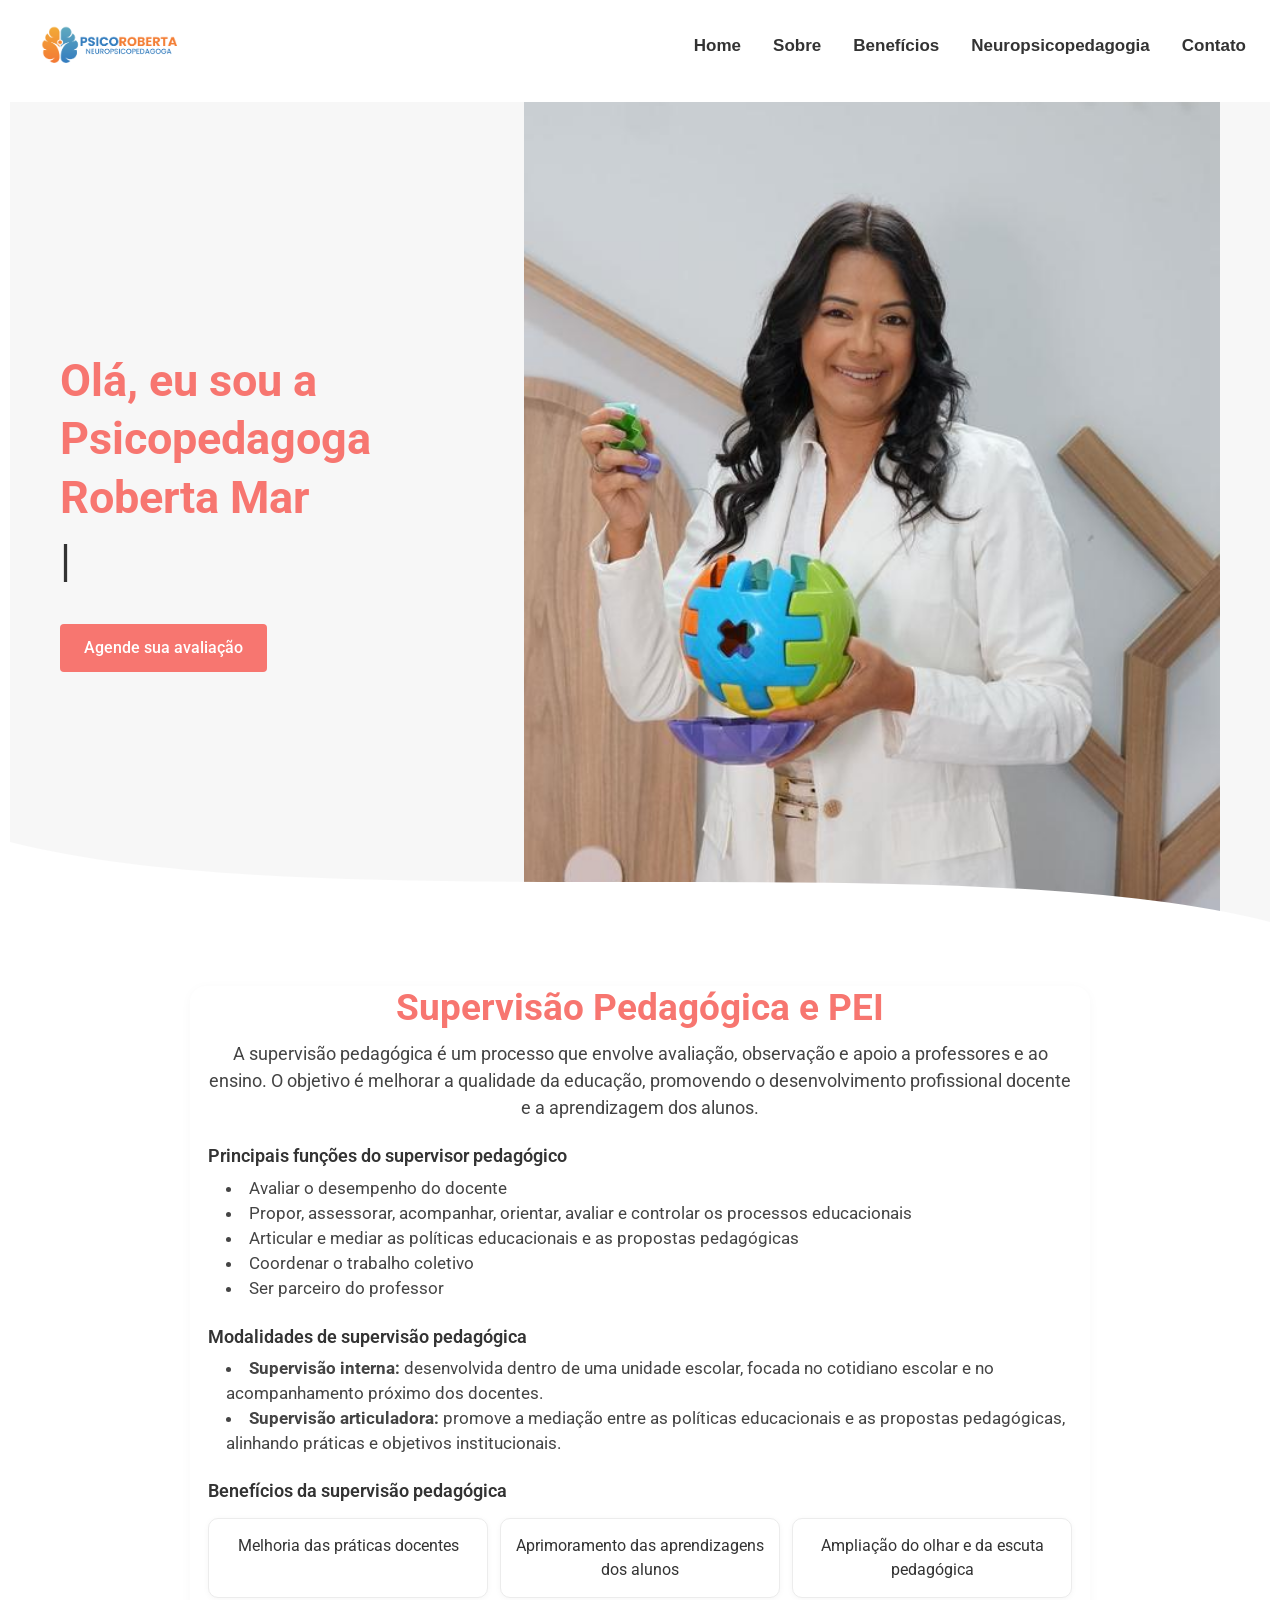
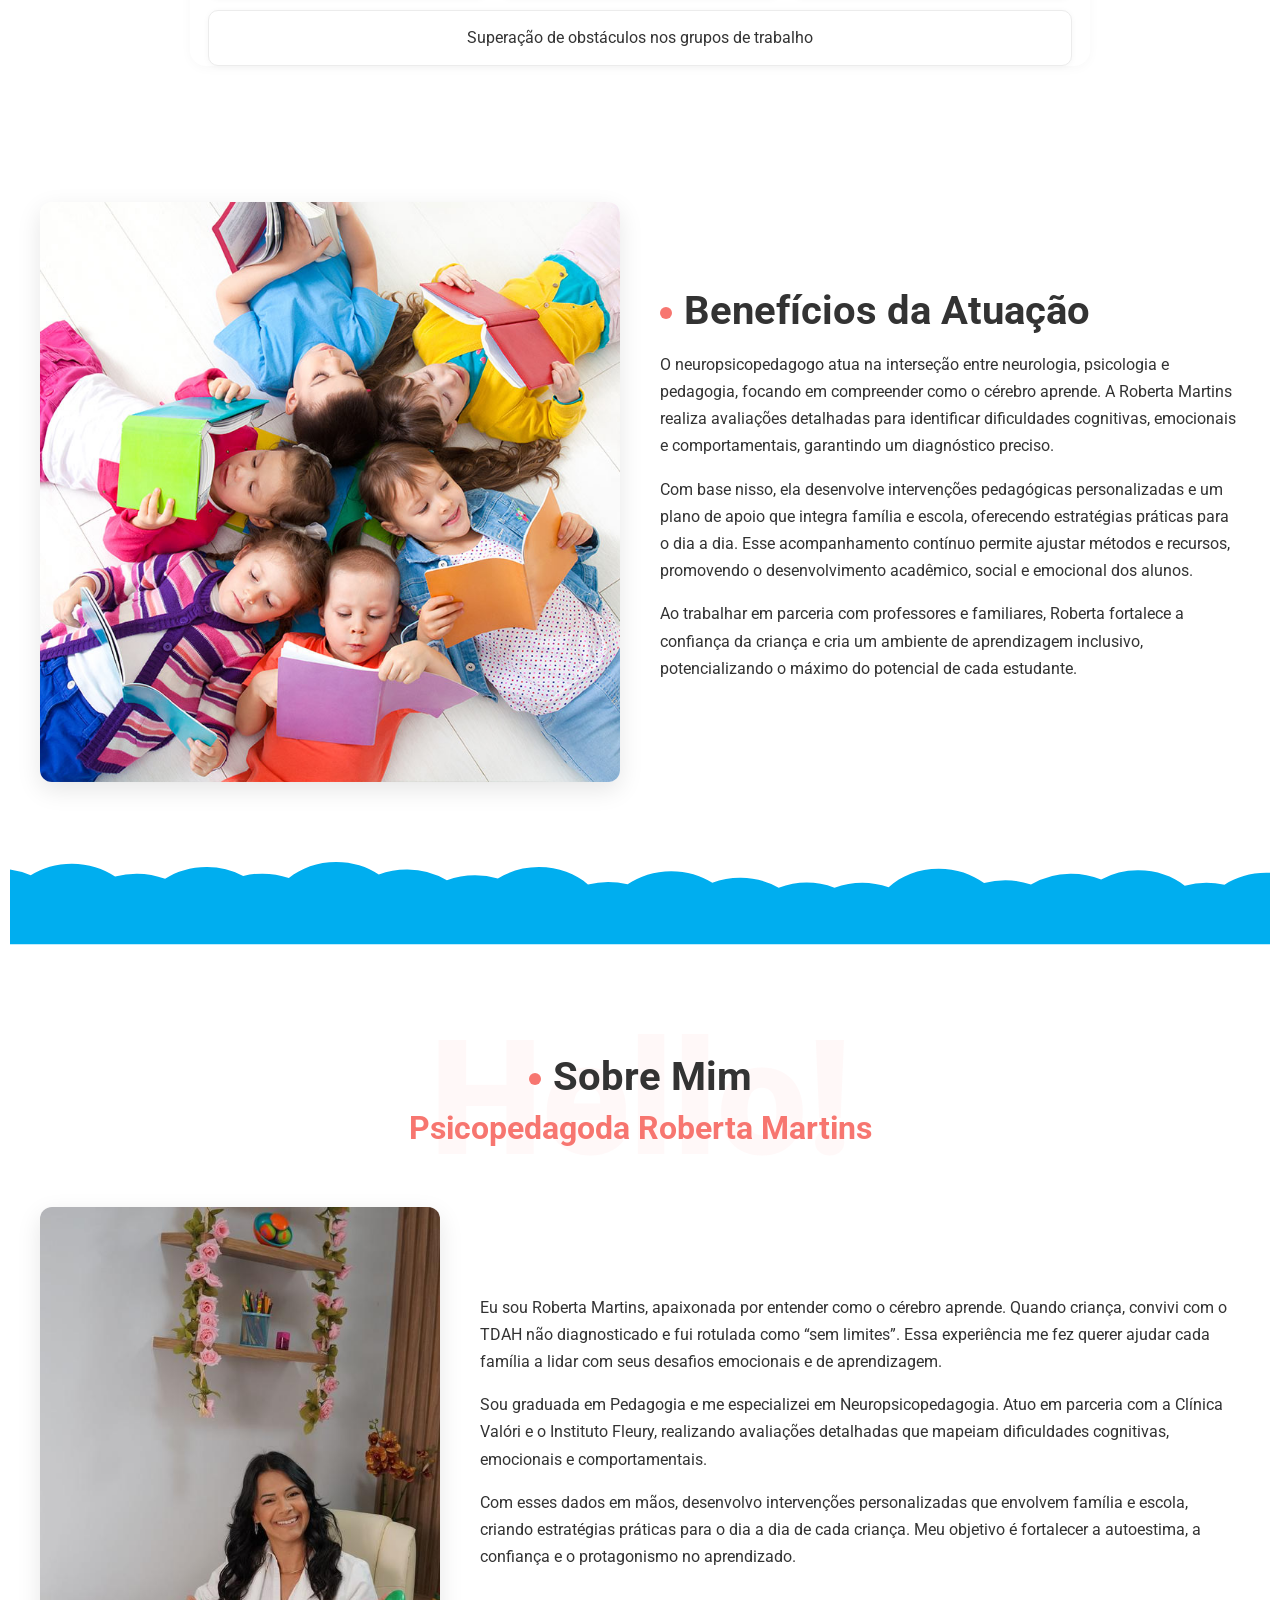
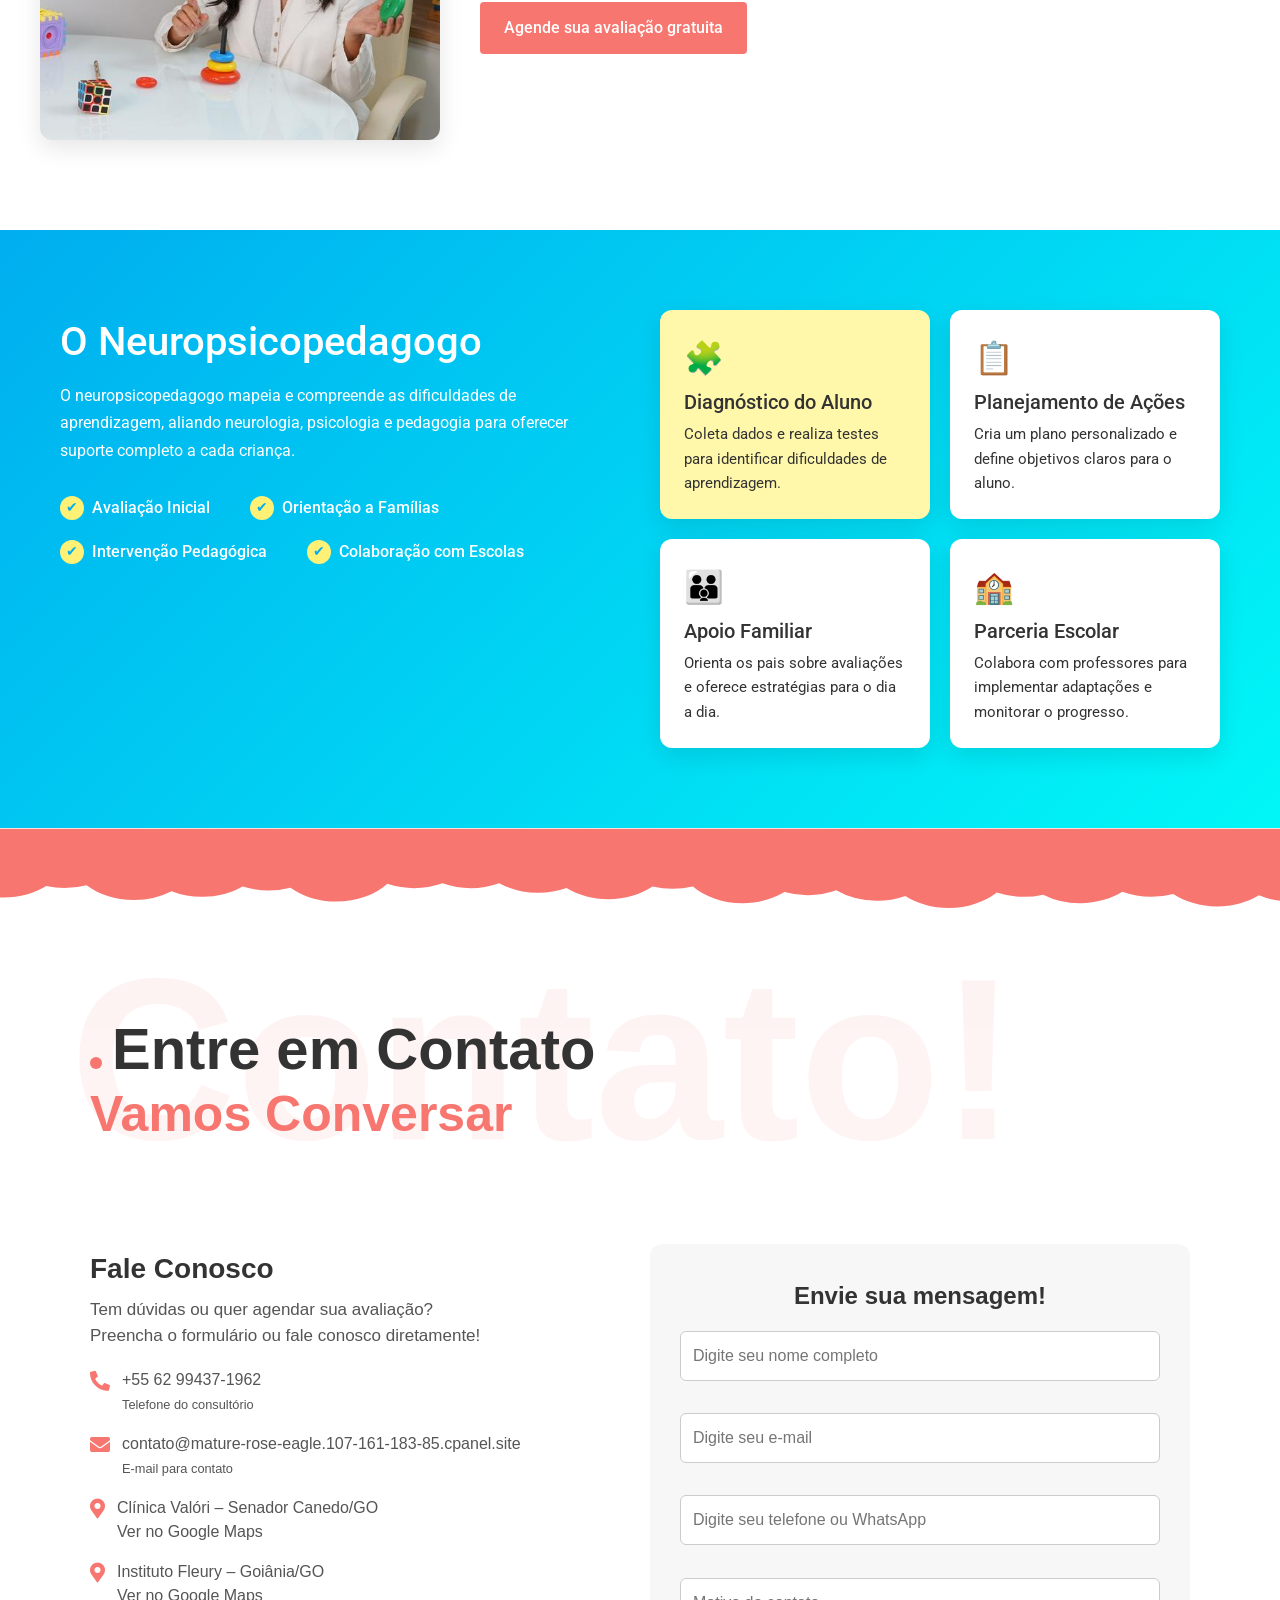
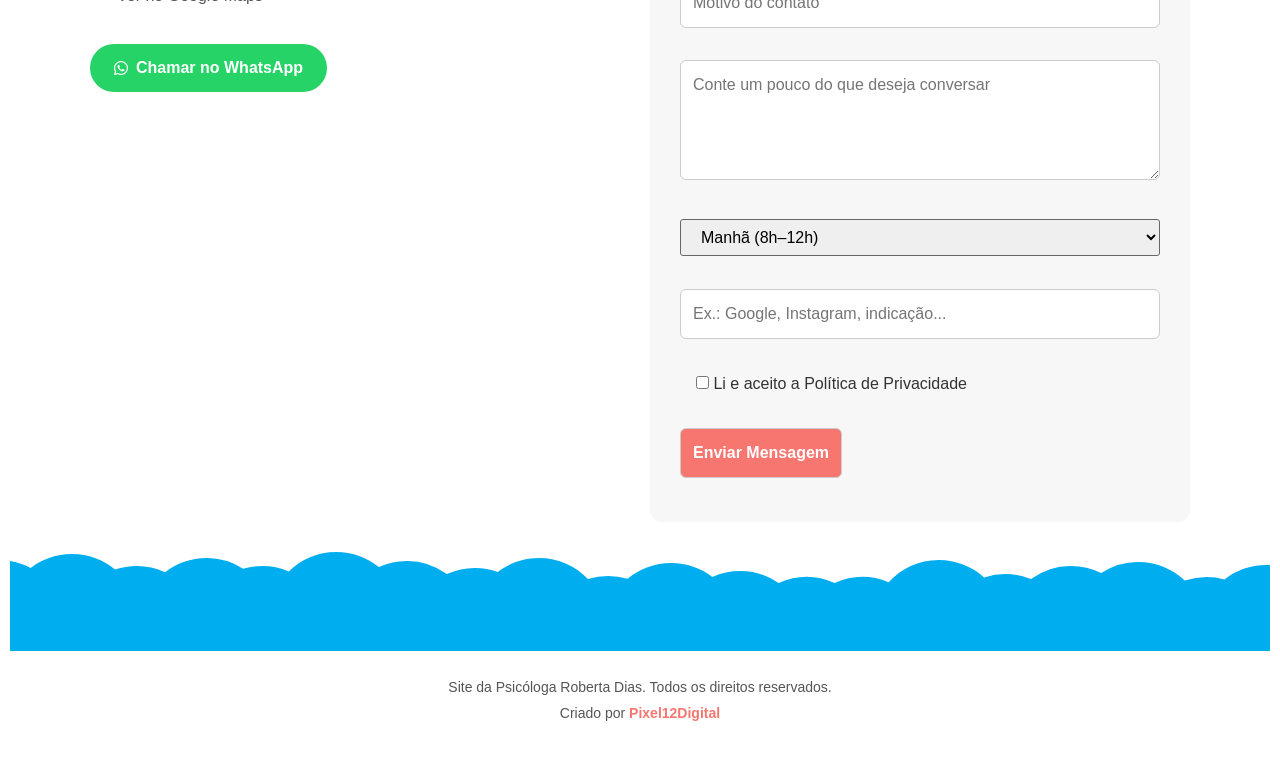
<file: index.html>
<!DOCTYPE html>
<html lang="pt-BR">
<head>
<meta charset="UTF-8">
<meta name="viewport" content="width=device-width, initial-scale=1, viewport-fit=cover">
<title>Psicóloga Roberta Dias – Neuropsicopedagoga</title>
<meta name="description" content="Apoio especializado em neuropsicopedagogia para crianças e famílias: avaliações cognitivas, intervenções pedagógicas e orientação personalizada.">
<meta property="og:type" content="website">
<meta property="og:title" content="Psicóloga Roberta Dias – Neuropsicopedagoga">
<meta property="og:description" content="Apoio especializado em neuropsicopedagogia para crianças e famílias: avaliações cognitivas, intervenções pedagógicas e orientação personalizada.">
<meta property="og:image" content="assets/img/Imagens-01-Psico-Roberta.jpg">
<meta name="theme-color" content="#F77670">
<link rel="icon" href="assets/img/favicon-32.png" sizes="32x32">
<link rel="icon" href="assets/img/favicon-192.png" sizes="192x192">
<link rel="apple-touch-icon" href="assets/img/apple-touch-icon.png">
<link rel="stylesheet" href="assets/css/reset.css">
<link rel="stylesheet" href="assets/css/roboto.css">
<link rel="stylesheet" href="assets/css/fontawesome.min.css">
<link rel="stylesheet" href="assets/css/fa-local.css">
<link rel="stylesheet" href="assets/css/layout.css">
<link rel="stylesheet" href="assets/css/site.css">
</head>
<body class="elementor-default page">
<div class="elementor">
<div class="e-con e-con--full">
<div class="elementor-widget elementor-widget-html"><div class="elementor-widget-container">
<header class="site-header">
  <!-- logo -->
  <a href="#home" class="logo">
    <img src="assets/img/Logo-Psico-Roberta.png" width="767" height="246"
         alt="Psicóloga Roberta Dias">
  </a>

  <!-- toggle checkbox invisível -->
  <input type="checkbox" id="menu-toggle" class="menu-toggle"/>

  <!-- ícone hamburguer, associado ao checkbox -->
  <label for="menu-toggle" class="menu-icon" aria-label="Abrir menu">
    <span></span>
    <span></span>
    <span></span>
  </label>

  <!-- menu -->
  <nav class="nav-menu">
    <ul>
      <li><a href="#home">Home</a></li>
      <li><a href="#sobre">Sobre</a></li>
      <li><a href="#beneficios">Benefícios</a></li>
      <li><a href="#neuro">Neuropsicopedagogia</a></li>
      <li><a href="#contato">Contato</a></li>
    </ul>
  </nav>

</header>
</div></div>
</div>
<div class="e-con e-con--full" id="home">
<div class="elementor-widget elementor-widget-html"><div class="elementor-widget-container">
<!-- ─── Banner com Typed.js + CTA no WhatsApp ─── -->
<div id="custom-hero-banner">


  <div class="banner-inner">
    <div class="banner-text">
      <!-- Aqui fica só o texto + cursor -->
      <div id="typed-text" class="typed-text"></div>
      <!-- Botão dentro de cta-wrapper, sempre abaixo do texto -->
      <div class="cta-wrapper">
        <a href="https://wa.me/5562994371962" target="_blank" rel="noopener" class="btn-cta">
          Agende sua avaliação
        </a>
      </div>
    </div>
    <div class="banner-image">
      <img src="assets/img/Imagens-01-Psico-Roberta.jpg"
           alt="Psicopedagoga Roberta Dias">
    </div>
  </div>

  <div class="banner-wave">
    <svg viewBox="0 0 1200 80" preserveAspectRatio="none">
      <path d="M0,0 C300,80 900,0 1200,80 L1200,100 L0,100 Z" fill="#FFFFFF"/>
    </svg>
  </div>
</div>
</div></div>
</div>
<div class="e-con e-con--boxed">
<div class="e-con-inner">
<div class="elementor-widget elementor-widget-html"><div class="elementor-widget-container">
<!-- Seção: Supervisão Pedagógica e PEI (benefícios ultra-compactos no mobile) -->
<section id="supervisao-pedagogica-pei" style="background:#fff; padding:36px 0;">

  <div class="container-sup">
    <h2>Supervisão Pedagógica e PEI</h2>
    <p>
      A supervisão pedagógica é um processo que envolve avaliação, observação e apoio a professores e ao ensino. 
      O objetivo é melhorar a qualidade da educação, promovendo o desenvolvimento profissional docente e a aprendizagem dos alunos.
    </p>
    
    <h3>Principais funções do supervisor pedagógico</h3>
    <ul>
      <li>Avaliar o desempenho do docente</li>
      <li>Propor, assessorar, acompanhar, orientar, avaliar e controlar os processos educacionais</li>
      <li>Articular e mediar as políticas educacionais e as propostas pedagógicas</li>
      <li>Coordenar o trabalho coletivo</li>
      <li>Ser parceiro do professor</li>
    </ul>
    
    <h3>Modalidades de supervisão pedagógica</h3>
    <ul>
      <li><strong>Supervisão interna:</strong> desenvolvida dentro de uma unidade escolar, focada no cotidiano escolar e no acompanhamento próximo dos docentes.</li>
      <li><strong>Supervisão articuladora:</strong> promove a mediação entre as políticas educacionais e as propostas pedagógicas, alinhando práticas e objetivos institucionais.</li>
    </ul>
    
    <h3>Benefícios da supervisão pedagógica</h3>
    <div class="beneficios-list">
      <div class="beneficio">Melhoria das práticas docentes</div>
      <div class="beneficio">Aprimoramento das aprendizagens dos alunos</div>
      <div class="beneficio">Ampliação do olhar e da escuta pedagógica</div>
      <div class="beneficio beneficio-ultimo">Superação de obstáculos nos grupos de trabalho</div>
    </div>
  </div>
</section>
</div></div>
</div>
</div>
<div class="e-con e-con--full" id="beneficios">
<div class="elementor-widget elementor-widget-html"><div class="elementor-widget-container">
<!-- ─── Seção “Benefícios da Atuação” Responsiva ─── -->
<div id="custom-benefits-section">


  <div class="benefits-inner">
    <div class="benefits-image">
      <img loading="lazy" src="assets/img/Image-03-Criacas-Pscico-Roberta.jpg"
           alt="Crianças lendo em círculo">
    </div>
    <div class="benefits-text">
      <h2>Benefícios da Atuação</h2>
      <p>O neuropsicopedagogo atua na interseção entre neurologia, psicologia e pedagogia, focando em compreender como o cérebro aprende. A Roberta Martins realiza avaliações detalhadas para identificar dificuldades cognitivas, emocionais e comportamentais, garantindo um diagnóstico preciso.</p>
      <p>Com base nisso, ela desenvolve intervenções pedagógicas personalizadas e um plano de apoio que integra família e escola, oferecendo estratégias práticas para o dia a dia. Esse acompanhamento contínuo permite ajustar métodos e recursos, promovendo o desenvolvimento acadêmico, social e emocional dos alunos.</p>
      <p>Ao trabalhar em parceria com professores e familiares, Roberta fortalece a confiança da criança e cria um ambiente de aprendizagem inclusivo, potencializando o máximo do potencial de cada estudante.</p>
    </div>
  </div>
</div>


<!-- ─── Continuação com a onda de acabamento ─── -->

<svg class="fun-wave" viewBox="0 0 1516 100" preserveAspectRatio="none">
  <path fill="#00AEEF" d="M0,99V8.927a92.281,92.281,0,0,1,24.938,7.042C38.529,7.231,55.753,2,74.5,2c19.84,0,37.974,5.858,51.9,15.533A96.917,96.917,0,0,1,152.5,14a95.45,95.45,0,0,1,34.106,6.176C200.248,11.31,217.6,6,236.5,6a93.271,93.271,0,0,1,44.043,10.714A97.46,97.46,0,0,1,303.5,14a95.837,95.837,0,0,1,31.993,5.4C349.938,7.435,370.139,0,392.5,0c19.514,0,37.381,5.663,51.216,15.055A95.5,95.5,0,0,1,477.5,9a92.213,92.213,0,0,1,48.152,13.079A95.494,95.494,0,0,1,559.5,16a96.693,96.693,0,0,1,27.492,3.932C600.575,11.215,617.779,6,636.5,6c23.344,0,44.333,8.1,58.877,21a98.464,98.464,0,0,1,47.737-.133C757.1,16.993,775.43,11,795.5,11c18.728,0,35.938,5.217,49.523,13.939A95.572,95.572,0,0,1,878.5,19a92.679,92.679,0,0,1,46.349,12A97.308,97.308,0,0,1,992,30.947a97.437,97.437,0,0,1,65.2-.653C1071.78,16.645,1093.38,8,1117.5,8c21.07,0,40.22,6.6,54.45,17.378a97.963,97.963,0,0,1,56.48,1.649A92.229,92.229,0,0,1,1276.5,14a94.981,94.981,0,0,1,36.32,7.058A93.1,93.1,0,0,1,1357.5,10c21.81,0,41.57,7.073,55.93,18.524a98.431,98.431,0,0,1,47.8-1.1C1474.93,18.409,1492.43,13,1511.5,13a94.153,94.153,0,0,1,40,8.69,93.3,93.3,0,0,1,44-10.69q2.265,0,4.5.1V99H0Z"/>
</svg>
</div></div>
</div>
<div class="e-con e-con--full" id="sobre">
<div class="elementor-widget elementor-widget-html"><div class="elementor-widget-container">
<!-- ─── Seção “Sobre Mim” com CTA ao final ─── -->
<section id="custom-about-section">


  <div class="section-title">
    <h2>Sobre Mim</h2>
    <h3>Psicopedagoda Roberta Martins</h3>
  </div>

  <div class="about-inner">
    <div class="about-image">
      <img loading="lazy" src="assets/img/Imagem-02-Psico-Roberta.jpg"
           alt="Psicóloga Roberta Dias em ação">
    </div>
    <div class="about-text">
      <p>Eu sou Roberta Martins, apaixonada por entender como o cérebro aprende. Quando criança, convivi com o TDAH não diagnosticado e fui rotulada como “sem limites”. Essa experiência me fez querer ajudar cada família a lidar com seus desafios emocionais e de aprendizagem.</p>
      <p>Sou graduada em Pedagogia e me especializei em Neuropsicopedagogia. Atuo em parceria com a Clínica Valóri e o Instituto Fleury, realizando avaliações detalhadas que mapeiam dificuldades cognitivas, emocionais e comportamentais.</p>
      <p>Com esses dados em mãos, desenvolvo intervenções personalizadas que envolvem família e escola, criando estratégias práticas para o dia a dia de cada criança. Meu objetivo é fortalecer a autoestima, a confiança e o protagonismo no aprendizado.</p>
      
      <a href="https://wa.me/5562994371962" class="btn-primary" target="_blank" rel="noopener">
        Agende sua avaliação gratuita
      </a>
    </div>
  </div>
</section>
</div></div>
</div>
<div class="e-con e-con--full e-con--p0" id="neuro">
<div class="elementor-widget elementor-widget-html"><div class="elementor-widget-container">
<!-- ─── Seção “O Neuropsicopedagogo” com responsividade corrigida ─── -->
<section id="custom-services-section" style="
     position: relative;
     overflow: visible;
     padding: 0;
     background: linear-gradient(135deg, #00AEEF 0%, #00F7F7 100%);
">


  <div class="services-inner">
    <div class="services-text">
      <h2>O Neuropsicopedagogo</h2>
      <p>
        O neuropsicopedagogo mapeia e compreende as dificuldades de aprendizagem, aliando neurologia, psicologia e pedagogia para oferecer suporte completo a cada criança.
      </p>
      <ul>
        <li><span>✔</span>Avaliação Inicial</li>
        <li><span>✔</span>Orientação a Famílias</li>
        <li><span>✔</span>Intervenção Pedagógica</li>
        <li><span>✔</span>Colaboração com Escolas</li>
      </ul>
    </div>

    <div class="services-cards">
      <div>
        <div>🧩</div>
        <h3>Diagnóstico do Aluno</h3>
        <p>Coleta dados e realiza testes para identificar dificuldades de aprendizagem.</p>
      </div>
      <div>
        <div>📋</div>
        <h3>Planejamento de Ações</h3>
        <p>Cria um plano personalizado e define objetivos claros para o aluno.</p>
      </div>
      <div>
        <div>👪</div>
        <h3>Apoio Familiar</h3>
        <p>Orienta os pais sobre avaliações e oferece estratégias para o dia a dia.</p>
      </div>
      <div>
        <div>🏫</div>
        <h3>Parceria Escolar</h3>
        <p>Colabora com professores para implementar adaptações e monitorar o progresso.</p>
      </div>
    </div>
  </div>
</section>
</div></div>
</div>
<div class="e-con e-con--full e-con--p0" id="contato">
<div class="elementor-widget elementor-widget-html"><div class="elementor-widget-container">
<section id="partners-section" style="background:#fff; position:relative; overflow:hidden;">

  <!-- crista coral invertida no topo -->
  <svg class="wave wave-top" viewBox="0 0 1516 100" preserveAspectRatio="none">
    <path fill="#F77670" d="M0,99V8.927a92.2,92.2,0,0,1,24.938,7.042C38.529,7.231,55.753,2,74.5,2c19.84,0,37.974,5.858,51.9,15.533A96.9,96.9,0,0,1,152.5,14a95.4,95.4,0,0,1,34.106,6.176C200.248,11.31,217.6,6,236.5,6a93.27,93.27,0,0,1,44.043,10.714A97.46,97.46,0,0,1,303.5,14a95.84,95.84,0,0,1,31.993,5.4C349.938,7.435,370.139,0,392.5,0c19.514,0,37.381,5.663,51.216,15.055A95.5,95.5,0,0,1,477.5,9a92.213,92.213,0,0,1,48.152,13.079A95.5,95.5,0,0,1,559.5,16a96.69,96.69,0,0,1,27.492,3.932C600.575,11.215,617.779,6,636.5,6c23.344,0,44.333,8.1,58.877,21a98.46,98.46,0,0,1,47.737-.133C757.1,16.993,775.43,11,795.5,11c18.728,0,35.938,5.217,49.523,13.939A95.57,95.57,0,0,1,878.5,19a92.68,92.68,0,0,1,46.349,12A97.3,97.3,0,0,1,992,30.947a97.44,97.44,0,0,1,65.2-.653C1071.78,16.645,1093.38,8,1117.5,8c21.07,0,40.22,6.6,54.45,17.378a98,98,0,0,1,56.48,1.649A92.23,92.23,0,0,1,1276.5,14a94.98,94.98,0,0,1,36.32,7.058A93.1,93.1,0,0,1,1357.5,10c21.81,0,41.57,7.073,55.93,18.524a98.43,98.43,0,0,1,47.8-1.1C1474.93,18.409,1492.43,13,1511.5,13a94.15,94.15,0,0,1,40,8.69,93.3,93.3,0,0,1,44-10.69q2.265,0,4.5.1V99H0Z"/>
  </svg>

  <!-- nomes dos parceiros (sem imagens) -->
  <div class="partners-inner">
  </div>

  <!-- crista branca normal embaixo -->
  <svg class="wave wave-bottom" viewBox="0 0 1516 100" preserveAspectRatio="none">
    <path fill="#fff" d="M0,99V8.927a92.2,92.2,0,0,1,24.938,7.042C38.529,7.231,55.753,2,74.5,2c19.84,0,37.974,5.858,51.9,15.533A96.9,96.9,0,0,1,152.5,14a95.4,95.4,0,0,1,34.106,6.176C200.248,11.31,217.6,6,236.5,6a93.27,93.27,0,0,1,44.043,10.714A97.46,97.46,0,0,1,303.5,14a95.84,95.84,0,0,1,31.993,5.4C349.938,7.435,370.139,0,392.5,0c19.514,0,37.381,5.663,51.216,15.055A95.5,95.5,0,0,1,477.5,9a92.213,92.213,0,0,1,48.152,13.079A95.5,95.5,0,0,1,559.5,16a96.69,96.69,0,0,1,27.492,3.932C600.575,11.215,617.779,6,636.5,6c23.344,0,44.333,8.1,58.877,21a98.46,98.46,0,0,1,47.737-.133C757.1,16.993,775.43,11,795.5,11c18.728,0,35.938,5.217,49.523,13.939A95.57,95.57,0,0,1,878.5,19a92.68,92.68,0,0,1,46.349,12A97.3,97.3,0,0,1,992,30.947a97.44,97.44,0,0,1,65.2-.653C1071.78,16.645,1093.38,8,1117.5,8c21.07,0,40.22,6.6,54.45,17.378a98,98,0,0,1,56.48,1.649A92.23,92.23,0,0,1,1276.5,14a94.98,94.98,0,0,1,36.32,7.058A93.1,93.1,0,0,1,1357.5,10c21.81,0,41.57,7.073,55.93,18.524a98.43,98.43,0,0,1,47.8-1.1C1474.93,18.409,1492.43,13,1511.5,13a94.15,94.15,0,0,1,40,8.69,93.3,93.3,0,0,1,44-10.69q2.265,0,4.5.1V99H0Z"/>
  </svg>
</section>
</div></div>
</div>
<div class="e-con e-con--boxed e-con--p0 e-con--overlap">
<div class="e-con-inner">
<div class="elementor-widget elementor-widget-html"><div class="elementor-widget-container">
<!-- ─── Título animado “Contato” (estilo da imagem) ─── -->
<section class="hero-contato" style="position:relative; overflow:hidden; padding:120px 20px 80px;font-family:'Segoe UI',sans-serif;">

  <!-- palavra grande de fundo -->
  <h1 class="bg-word">Contato!</h1>

  <!-- título em duas linhas -->
  <h2 class="line line-1"><span class="dot"></span>Entre&nbsp;em&nbsp;Contato</h2>
  <h3 class="line line-2">Vamos&nbsp;Conversar</h3>
</section>
</div></div>
</div>
</div>
<div class="e-con e-con--boxed e-con--row">
<div class="e-con-inner">
<div class="e-con e-con--full e-child">
<div class="elementor-widget elementor-widget-html"><div class="elementor-widget-container">
<div class="contact-info-wrap" style="font-family:'Segoe UI',sans-serif;">

  <h2>Fale Conosco</h2>
  <p>Tem dúvidas ou quer agendar sua avaliação?<br>
     Preencha o formulário ou fale conosco diretamente!</p>

  <div class="item">
    <i class="fas fa-phone-alt"></i>
    <div>
      <a href="tel:+5562994371962">+55 62 99437-1962</a><br>
      <small>Telefone do consultório</small>
    </div>
  </div>

  <div class="item">
    <i class="fas fa-envelope"></i>
    <div>
      <a href="mailto:contato@mature-rose-eagle.107-161-183-85.cpanel.site">contato@mature-rose-eagle.107-161-183-85.cpanel.site</a><br>
      <small>E-mail para contato</small>
    </div>
  </div>

  <div class="item">
    <i class="fas fa-map-marker-alt"></i>
    <div>
      Clínica Valóri – Senador Canedo/GO<br>
      <a href="https://g.co/kgs/shc4s9u" target="_blank" rel="noopener">
        Ver no Google Maps
      </a>
    </div>
  </div>

  <div class="item">
    <i class="fas fa-map-marker-alt"></i>
    <div>
      Instituto Fleury – Goiânia/GO<br>
      <a href="https://g.co/kgs/vtv5UNv" target="_blank" rel="noopener">
        Ver no Google Maps
      </a>
    </div>
  </div>

  <a class="zap-btn" href="https://wa.me/5562994371962" target="_blank" rel="noopener">
    <i class="fab fa-whatsapp"></i> Chamar no WhatsApp
  </a>
</div>
</div></div>
</div>
<div class="e-con e-con--full e-child e-con--pt30-mobile">
<div class="elementor-widget elementor-widget-html"><div class="elementor-widget-container">
<div class="form-container" style="font-family:'Segoe UI',sans-serif;">
  <h3 class="form-title">Envie sua mensagem!</h3>
  <div class="wpcf7" id="form-contato" lang="pt-BR" dir="ltr">
    <form action="enviar.php" method="post" class="wpcf7-form init" novalidate="novalidate">
      <p><span class="wpcf7-form-control-wrap" data-name="nome-completo"><input size="40" maxlength="200" class="wpcf7-form-control wpcf7-text wpcf7-validates-as-required" aria-required="true" aria-invalid="false" aria-label="Nome completo" placeholder="Digite seu nome completo" value="" type="text" name="nome-completo" autocomplete="name"></span></p>
      <p><span class="wpcf7-form-control-wrap" data-name="seu-email"><input size="40" maxlength="200" class="wpcf7-form-control wpcf7-email wpcf7-validates-as-required wpcf7-text wpcf7-validates-as-email" aria-required="true" aria-invalid="false" aria-label="E-mail" placeholder="Digite seu e-mail" value="" type="email" name="seu-email" autocomplete="email"></span></p>
      <p><span class="wpcf7-form-control-wrap" data-name="seu-telefone"><input size="40" maxlength="30" class="wpcf7-form-control wpcf7-tel wpcf7-validates-as-required wpcf7-text wpcf7-validates-as-tel" aria-required="true" aria-invalid="false" aria-label="Telefone ou WhatsApp" placeholder="Digite seu telefone ou WhatsApp" value="" type="tel" name="seu-telefone" autocomplete="tel"></span></p>
      <p><span class="wpcf7-form-control-wrap" data-name="assunto"><input size="40" maxlength="200" class="wpcf7-form-control wpcf7-text" aria-invalid="false" aria-label="Assunto" placeholder="Motivo do contato" value="" type="text" name="assunto"></span></p>
      <p><span class="wpcf7-form-control-wrap" data-name="sua-mensagem"><textarea cols="40" rows="10" maxlength="5000" class="wpcf7-form-control wpcf7-textarea wpcf7-validates-as-required" aria-required="true" aria-invalid="false" aria-label="Mensagem" placeholder="Conte um pouco do que deseja conversar" name="sua-mensagem"></textarea></span></p>
      <p><span class="wpcf7-form-control-wrap" data-name="horario-retorno"><select class="wpcf7-form-control wpcf7-select" aria-invalid="false" aria-label="Melhor horário para retorno" name="horario-retorno"><option value="Manhã (8h–12h)">Manhã (8h–12h)</option><option value="Tarde (12h–18h)">Tarde (12h–18h)</option><option value="Noite (18h–21h)">Noite (18h–21h)</option></select></span></p>
      <p><span class="wpcf7-form-control-wrap" data-name="opcao-como-conheceu"><input size="40" maxlength="200" class="wpcf7-form-control wpcf7-text" aria-invalid="false" aria-label="Como nos conheceu" placeholder="Ex.: Google, Instagram, indicação..." value="" type="text" name="opcao-como-conheceu"></span></p>
      <p><span class="wpcf7-form-control-wrap" data-name="concordo-privacidade"><span class="wpcf7-form-control wpcf7-checkbox wpcf7-validates-as-required"><span class="wpcf7-list-item first last"><label><input type="checkbox" name="concordo-privacidade" value="Li e aceito a Política de Privacidade"><span class="wpcf7-list-item-label">Li e aceito a Política de Privacidade</span></label></span></span></span></p>
      <div class="hp-field" aria-hidden="true"><label>Não preencha este campo <input type="text" name="website" tabindex="-1" autocomplete="off"></label></div>
      <input type="hidden" name="ts" value="">
      <p><input class="wpcf7-form-control wpcf7-submit has-spinner" type="submit" value="Enviar Mensagem"><span class="wpcf7-spinner"></span></p>
      <div class="wpcf7-response-output" role="status" aria-live="polite" aria-atomic="true" hidden></div>
    </form>
  </div>
</div>
</div></div>
</div>
</div>
</div>
<div class="e-con e-con--full">
<div class="elementor-widget elementor-widget-html"><div class="elementor-widget-container">
<!-- ─── Footer com onda de acabamento e texto visível abaixo dela ─── -->
<footer id="site-footer" style="
    position: relative;
    background: #fff;
    padding-top: 100px;      /* espaço para a onda */
    overflow: visible;
">

  <!-- Onda de acabamento no topo do footer -->
  <svg
    class="fun-wave"
    viewBox="0 0 1516 100"
    preserveAspectRatio="none"
    style="
      position: absolute;
      top: 0;
      left: 0;
      width: 100%;
      height: 100px;
      pointer-events: none;
      z-index: 1;
    "
  >
    <path fill="#00AEEF" d="M0,99V8.927a92.281,92.281,0,0,1,24.938,7.042C38.529,7.231,55.753,2,74.5,2c19.84,0,37.974,5.858,51.9,15.533A96.917,96.917,0,0,1,152.5,14a95.45,95.45,0,0,1,34.106,6.176C200.248,11.31,217.6,6,236.5,6a93.271,93.271,0,0,1,44.043,10.714A97.46,97.46,0,0,1,303.5,14a95.837,95.837,0,0,1,31.993,5.4C349.938,7.435,370.139,0,392.5,0c19.514,0,37.381,5.663,51.216,15.055A95.5,95.5,0,0,1,477.5,9a92.213,92.213,0,0,1,48.152,13.079A95.494,95.494,0,0,1,559.5,16a96.693,96.693,0,0,1,27.492,3.932C600.575,11.215,617.779,6,636.5,6c23.344,0,44.333,8.1,58.877,21a98.464,98.464,0,0,1,47.737-.133C757.1,16.993,775.43,11,795.5,11c18.728,0,35.938,5.217,49.523,13.939A95.572,95.572,0,0,1,878.5,19a92.679,92.679,0,0,1,46.349,12A97.308,97.308,0,0,1,992,30.947a97.437,97.437,0,0,1,65.2-.653C1071.78,16.645,1093.38,8,1117.5,8c21.07,0,40.22,6.6,54.45,17.378a97.963,97.963,0,0,1,56.48,1.649A92.229,92.229,0,0,1,1276.5,14a94.981,94.981,0,0,1,36.32,7.058A93.1,93.1,0,0,1,1357.5,10c21.81,0,41.57,7.073,55.93,18.524a98.431,98.431,0,0,1,47.8-1.1C1474.93,18.409,1492.43,13,1511.5,13a94.153,94.153,0,0,1,40,8.69,93.3,93.3,0,0,1,44-10.69q2.265,0,4.5.1V99H0Z"/>
  </svg>

  <!-- Conteúdo do footer, posicionado acima da SVG -->
  <div class="footer-content" style="
      position: relative;
      z-index: 2;
      text-align: center;
      padding: 20px 10px 40px;
      font-family: 'Segoe UI', sans-serif;
      color: #555;
    ">
    <p style="margin: 6px 0; font-size: 14px; line-height: 1.4;">
      Site da Psicóloga Roberta Dias. Todos os direitos reservados.
    </p>
    <p style="margin: 6px 0; font-size: 14px; line-height: 1.4;">
      Criado por
      <a href="https://pixel12digital.com.br/" target="_blank" rel="noopener"
         style="color: #F77670; text-decoration: none; font-weight: 600;">
        Pixel12Digital
      </a>
    </p>
  </div>
  
</footer>
</div></div>
</div>
</div>
<script src="assets/js/typed.js"></script>
<script src="assets/js/form.js"></script>
</body>
</html>
</file>
<file: assets/css/roboto.css>
/* latin-ext */
@font-face {
  font-family: 'Roboto';
  font-style: normal;
  font-weight: 100;
  font-stretch: 100%;
  font-display: swap;
  src: url(../fonts/roboto/roboto-kfo7cnqeu92fr1me7ksn66agldtyluama3kubgee.woff2) format('woff2');
  unicode-range: U+0100-02BA, U+02BD-02C5, U+02C7-02CC, U+02CE-02D7, U+02DD-02FF, U+0304, U+0308, U+0329, U+1D00-1DBF, U+1E00-1E9F, U+1EF2-1EFF, U+2020, U+20A0-20AB, U+20AD-20C0, U+2113, U+2C60-2C7F, U+A720-A7FF;
}
/* latin */
@font-face {
  font-family: 'Roboto';
  font-style: normal;
  font-weight: 100;
  font-stretch: 100%;
  font-display: swap;
  src: url(../fonts/roboto/roboto-kfo7cnqeu92fr1me7ksn66agldtyluama3yuba.woff2) format('woff2');
  unicode-range: U+0000-00FF, U+0131, U+0152-0153, U+02BB-02BC, U+02C6, U+02DA, U+02DC, U+0304, U+0308, U+0329, U+2000-206F, U+20AC, U+2122, U+2191, U+2193, U+2212, U+2215, U+FEFF, U+FFFD;
}
/* latin-ext */
@font-face {
  font-family: 'Roboto';
  font-style: normal;
  font-weight: 200;
  font-stretch: 100%;
  font-display: swap;
  src: url(../fonts/roboto/roboto-kfo7cnqeu92fr1me7ksn66agldtyluama3kubgee.woff2) format('woff2');
  unicode-range: U+0100-02BA, U+02BD-02C5, U+02C7-02CC, U+02CE-02D7, U+02DD-02FF, U+0304, U+0308, U+0329, U+1D00-1DBF, U+1E00-1E9F, U+1EF2-1EFF, U+2020, U+20A0-20AB, U+20AD-20C0, U+2113, U+2C60-2C7F, U+A720-A7FF;
}
/* latin */
@font-face {
  font-family: 'Roboto';
  font-style: normal;
  font-weight: 200;
  font-stretch: 100%;
  font-display: swap;
  src: url(../fonts/roboto/roboto-kfo7cnqeu92fr1me7ksn66agldtyluama3yuba.woff2) format('woff2');
  unicode-range: U+0000-00FF, U+0131, U+0152-0153, U+02BB-02BC, U+02C6, U+02DA, U+02DC, U+0304, U+0308, U+0329, U+2000-206F, U+20AC, U+2122, U+2191, U+2193, U+2212, U+2215, U+FEFF, U+FFFD;
}
/* latin-ext */
@font-face {
  font-family: 'Roboto';
  font-style: normal;
  font-weight: 300;
  font-stretch: 100%;
  font-display: swap;
  src: url(../fonts/roboto/roboto-kfo7cnqeu92fr1me7ksn66agldtyluama3kubgee.woff2) format('woff2');
  unicode-range: U+0100-02BA, U+02BD-02C5, U+02C7-02CC, U+02CE-02D7, U+02DD-02FF, U+0304, U+0308, U+0329, U+1D00-1DBF, U+1E00-1E9F, U+1EF2-1EFF, U+2020, U+20A0-20AB, U+20AD-20C0, U+2113, U+2C60-2C7F, U+A720-A7FF;
}
/* latin */
@font-face {
  font-family: 'Roboto';
  font-style: normal;
  font-weight: 300;
  font-stretch: 100%;
  font-display: swap;
  src: url(../fonts/roboto/roboto-kfo7cnqeu92fr1me7ksn66agldtyluama3yuba.woff2) format('woff2');
  unicode-range: U+0000-00FF, U+0131, U+0152-0153, U+02BB-02BC, U+02C6, U+02DA, U+02DC, U+0304, U+0308, U+0329, U+2000-206F, U+20AC, U+2122, U+2191, U+2193, U+2212, U+2215, U+FEFF, U+FFFD;
}
/* latin-ext */
@font-face {
  font-family: 'Roboto';
  font-style: normal;
  font-weight: 400;
  font-stretch: 100%;
  font-display: swap;
  src: url(../fonts/roboto/roboto-kfo7cnqeu92fr1me7ksn66agldtyluama3kubgee.woff2) format('woff2');
  unicode-range: U+0100-02BA, U+02BD-02C5, U+02C7-02CC, U+02CE-02D7, U+02DD-02FF, U+0304, U+0308, U+0329, U+1D00-1DBF, U+1E00-1E9F, U+1EF2-1EFF, U+2020, U+20A0-20AB, U+20AD-20C0, U+2113, U+2C60-2C7F, U+A720-A7FF;
}
/* latin */
@font-face {
  font-family: 'Roboto';
  font-style: normal;
  font-weight: 400;
  font-stretch: 100%;
  font-display: swap;
  src: url(../fonts/roboto/roboto-kfo7cnqeu92fr1me7ksn66agldtyluama3yuba.woff2) format('woff2');
  unicode-range: U+0000-00FF, U+0131, U+0152-0153, U+02BB-02BC, U+02C6, U+02DA, U+02DC, U+0304, U+0308, U+0329, U+2000-206F, U+20AC, U+2122, U+2191, U+2193, U+2212, U+2215, U+FEFF, U+FFFD;
}
/* latin-ext */
@font-face {
  font-family: 'Roboto';
  font-style: normal;
  font-weight: 500;
  font-stretch: 100%;
  font-display: swap;
  src: url(../fonts/roboto/roboto-kfo7cnqeu92fr1me7ksn66agldtyluama3kubgee.woff2) format('woff2');
  unicode-range: U+0100-02BA, U+02BD-02C5, U+02C7-02CC, U+02CE-02D7, U+02DD-02FF, U+0304, U+0308, U+0329, U+1D00-1DBF, U+1E00-1E9F, U+1EF2-1EFF, U+2020, U+20A0-20AB, U+20AD-20C0, U+2113, U+2C60-2C7F, U+A720-A7FF;
}
/* latin */
@font-face {
  font-family: 'Roboto';
  font-style: normal;
  font-weight: 500;
  font-stretch: 100%;
  font-display: swap;
  src: url(../fonts/roboto/roboto-kfo7cnqeu92fr1me7ksn66agldtyluama3yuba.woff2) format('woff2');
  unicode-range: U+0000-00FF, U+0131, U+0152-0153, U+02BB-02BC, U+02C6, U+02DA, U+02DC, U+0304, U+0308, U+0329, U+2000-206F, U+20AC, U+2122, U+2191, U+2193, U+2212, U+2215, U+FEFF, U+FFFD;
}
/* latin-ext */
@font-face {
  font-family: 'Roboto';
  font-style: normal;
  font-weight: 600;
  font-stretch: 100%;
  font-display: swap;
  src: url(../fonts/roboto/roboto-kfo7cnqeu92fr1me7ksn66agldtyluama3kubgee.woff2) format('woff2');
  unicode-range: U+0100-02BA, U+02BD-02C5, U+02C7-02CC, U+02CE-02D7, U+02DD-02FF, U+0304, U+0308, U+0329, U+1D00-1DBF, U+1E00-1E9F, U+1EF2-1EFF, U+2020, U+20A0-20AB, U+20AD-20C0, U+2113, U+2C60-2C7F, U+A720-A7FF;
}
/* latin */
@font-face {
  font-family: 'Roboto';
  font-style: normal;
  font-weight: 600;
  font-stretch: 100%;
  font-display: swap;
  src: url(../fonts/roboto/roboto-kfo7cnqeu92fr1me7ksn66agldtyluama3yuba.woff2) format('woff2');
  unicode-range: U+0000-00FF, U+0131, U+0152-0153, U+02BB-02BC, U+02C6, U+02DA, U+02DC, U+0304, U+0308, U+0329, U+2000-206F, U+20AC, U+2122, U+2191, U+2193, U+2212, U+2215, U+FEFF, U+FFFD;
}
/* latin-ext */
@font-face {
  font-family: 'Roboto';
  font-style: normal;
  font-weight: 700;
  font-stretch: 100%;
  font-display: swap;
  src: url(../fonts/roboto/roboto-kfo7cnqeu92fr1me7ksn66agldtyluama3kubgee.woff2) format('woff2');
  unicode-range: U+0100-02BA, U+02BD-02C5, U+02C7-02CC, U+02CE-02D7, U+02DD-02FF, U+0304, U+0308, U+0329, U+1D00-1DBF, U+1E00-1E9F, U+1EF2-1EFF, U+2020, U+20A0-20AB, U+20AD-20C0, U+2113, U+2C60-2C7F, U+A720-A7FF;
}
/* latin */
@font-face {
  font-family: 'Roboto';
  font-style: normal;
  font-weight: 700;
  font-stretch: 100%;
  font-display: swap;
  src: url(../fonts/roboto/roboto-kfo7cnqeu92fr1me7ksn66agldtyluama3yuba.woff2) format('woff2');
  unicode-range: U+0000-00FF, U+0131, U+0152-0153, U+02BB-02BC, U+02C6, U+02DA, U+02DC, U+0304, U+0308, U+0329, U+2000-206F, U+20AC, U+2122, U+2191, U+2193, U+2212, U+2215, U+FEFF, U+FFFD;
}
/* latin-ext */
@font-face {
  font-family: 'Roboto';
  font-style: normal;
  font-weight: 800;
  font-stretch: 100%;
  font-display: swap;
  src: url(../fonts/roboto/roboto-kfo7cnqeu92fr1me7ksn66agldtyluama3kubgee.woff2) format('woff2');
  unicode-range: U+0100-02BA, U+02BD-02C5, U+02C7-02CC, U+02CE-02D7, U+02DD-02FF, U+0304, U+0308, U+0329, U+1D00-1DBF, U+1E00-1E9F, U+1EF2-1EFF, U+2020, U+20A0-20AB, U+20AD-20C0, U+2113, U+2C60-2C7F, U+A720-A7FF;
}
/* latin */
@font-face {
  font-family: 'Roboto';
  font-style: normal;
  font-weight: 800;
  font-stretch: 100%;
  font-display: swap;
  src: url(../fonts/roboto/roboto-kfo7cnqeu92fr1me7ksn66agldtyluama3yuba.woff2) format('woff2');
  unicode-range: U+0000-00FF, U+0131, U+0152-0153, U+02BB-02BC, U+02C6, U+02DA, U+02DC, U+0304, U+0308, U+0329, U+2000-206F, U+20AC, U+2122, U+2191, U+2193, U+2212, U+2215, U+FEFF, U+FFFD;
}
/* latin-ext */
@font-face {
  font-family: 'Roboto';
  font-style: normal;
  font-weight: 900;
  font-stretch: 100%;
  font-display: swap;
  src: url(../fonts/roboto/roboto-kfo7cnqeu92fr1me7ksn66agldtyluama3kubgee.woff2) format('woff2');
  unicode-range: U+0100-02BA, U+02BD-02C5, U+02C7-02CC, U+02CE-02D7, U+02DD-02FF, U+0304, U+0308, U+0329, U+1D00-1DBF, U+1E00-1E9F, U+1EF2-1EFF, U+2020, U+20A0-20AB, U+20AD-20C0, U+2113, U+2C60-2C7F, U+A720-A7FF;
}
/* latin */
@font-face {
  font-family: 'Roboto';
  font-style: normal;
  font-weight: 900;
  font-stretch: 100%;
  font-display: swap;
  src: url(../fonts/roboto/roboto-kfo7cnqeu92fr1me7ksn66agldtyluama3yuba.woff2) format('woff2');
  unicode-range: U+0000-00FF, U+0131, U+0152-0153, U+02BB-02BC, U+02C6, U+02DA, U+02DC, U+0304, U+0308, U+0329, U+2000-206F, U+20AC, U+2122, U+2191, U+2193, U+2212, U+2215, U+FEFF, U+FFFD;
}
</file>
<file: assets/css/fa-local.css>
/* Font Awesome 5 (local) */
@font-face{font-family:"Font Awesome 5 Free";font-style:normal;font-weight:900;font-display:block;src:url(../fonts/fa/fa-solid-900.woff2) format("woff2")}
@font-face{font-family:"Font Awesome 5 Brands";font-style:normal;font-weight:400;font-display:block;src:url(../fonts/fa/fa-brands-400.woff2) format("woff2")}
.fa,.fas{font-family:"Font Awesome 5 Free";font-weight:900}
.fab{font-family:"Font Awesome 5 Brands";font-weight:400;-moz-osx-font-smoothing:grayscale;-webkit-font-smoothing:antialiased;display:inline-block;font-style:normal;font-variant:normal;text-rendering:auto;line-height:1}
</file>
<file: assets/css/site.css>
/* Estilos das seções (extraídos do site original, na mesma ordem) */

/* ===== Cabeçalho/menu ===== */
    /* global box-sizing */
    *, *::before, *::after { box-sizing: border-box; }

    /* header setup */
    .site-header {
      position: relative;
      display: flex;
      align-items: center;
      justify-content: space-between;
      padding: 12px 24px;
      background: #fff;
      font-family: 'Segoe UI', sans-serif;
      width: 100%;
      z-index: 1000;
    }
    .logo img {
      height: 48px;
      width: auto;
      display: block;
    }

    /* escondendo checkbox */
    .menu-toggle { display: none; }

    /* ícone hamburguer */
    .menu-icon {
      display: flex;
      flex-direction: column;
      justify-content: space-between;
      width: 28px;
      height: 22px;
      cursor: pointer;
    }
    .menu-icon span {
      display: block;
      height: 3px;
      background: #F77670;    /* COR ALTERADA PARA CORAL */
      border-radius: 2px;
    }

    /* menu fechado (mobile) */
    .nav-menu {
      position: absolute;
      top: 100%;
      left: 0;
      right: 0;
      background: #fff;
      overflow: hidden;
      max-height: 0;
      transition: max-height .3s ease;
      box-shadow: 0 4px 8px rgba(0,0,0,0.1);
    }
    .nav-menu ul {
      list-style: none;
      margin: 0;
      padding: 12px 24px;
      display: flex;
      flex-direction: column;
      gap: 12px;
    }
    .nav-menu a {
      display: block;
      font-weight: 600;
      font-size: 16px;
      color: #333;
      transition: color .2s;
    }
    .nav-menu a:hover {
      color: #F77670;         /* HOVER CORAL */
    }

    /* quando o checkbox estiver marcado, expande o menu */
    .menu-toggle:checked + .menu-icon + .nav-menu {
      max-height: 400px; /* ajuste conforme número de itens */
    }

    /* desktop: sempre mostrar menu inline e esconder o toggle */
    @media (min-width: 768px) {
      .menu-icon { display: none; }
      .nav-menu {
        position: static !important;
        max-height: none !important;
        display: flex !important;
        box-shadow: none;
        background: transparent;
      }
      .nav-menu ul {
        flex-direction: row;
        gap: 32px;
        padding: 0;
      }
      .nav-menu a {
        font-size: 17px;
      }
    }
  

/* ===== Banner (hero) ===== */
    /* ===== Escopo exclusivo ===== */
    #custom-hero-banner {
      background-color: #F7F7F7;
      position: relative;
      overflow: hidden;
      font-family: 'Roboto', sans-serif;
      color: #333;
    }
    .banner-inner {
      display: flex;
      align-items: center;
      justify-content: space-between;
      max-width: 1200px;
      margin: 0 auto;
      height: calc(100vh - 80px);
      padding: 20px;
    }
    .banner-text {
      width: 40%;
    }

    /* O container do texto + cursor */
    .typed-text {
      display: inline-block;       /* mantém cursor junto */
      font-size: 2.8rem;
      line-height: 1.3;
      font-weight: 700;
      min-height: 5rem;
    }
    .typed-cursor {
      font-size: 2.8rem;
      animation: blink 0.7s infinite;
    }
    @keyframes blink {
      0%,100% { opacity:1; }
      50%     { opacity:0; }
    }
    .color1 { color: #F77670; }
    .color2 { color: #333333; }

    /* Espaçamento entre o texto animado e o botão */
    .cta-wrapper {
      margin-top: 30px;
    }

    .btn-cta {
      display: inline-block;
      padding: .75rem 1.5rem;
      background: #F77670;
      color: #fff;
      text-decoration: none;
      border-radius: .25rem;
      font-size: 1rem;
      font-weight: 500;
    }

    .banner-image {
      width: 60%;
      display: flex;
    }
    .banner-image img {
      width: 100%;
      height: 100%;
      object-fit: cover;
      display: block;
    }

    .banner-wave {
      position: absolute;
      bottom: 0; left: 0;
      width: 100%; line-height: 0;
    }
    .banner-wave svg {
      width: 100%; height: 80px; display: block;
    }

    /* Responsivo */
    @media (max-width: 768px) {
      .banner-inner {
        flex-direction: column;
        height: auto;
        padding: 40px 10px;
      }
      .banner-text {
        width: 100%; text-align: center;
      }
      .typed-text {
        font-size: 2rem;
      }
      .cta-wrapper {
        margin-top: 20px;
      }
      .btn-cta {
        font-size: .95rem;
      }
      .banner-image {
        width: 100%; height: 300px; margin-top: 20px;
      }
    }
  

/* ===== Supervisão Pedagógica e PEI ===== */
    /* Container geral */
    #supervisao-pedagogica-pei .container-sup {
      max-width: 900px;
      margin: 0 auto;
      padding: 0 18px;
      background: #fff;
      border-radius: 16px;
      box-shadow: 0 2px 12px rgba(0,0,0,0.03);
    }
    #supervisao-pedagogica-pei h2 {
      font-size: 2.3rem;
      color: #F77670;
      margin-bottom: 10px;
      font-weight: 700;
      text-align: center;
    }
    #supervisao-pedagogica-pei p {
      color: #444;
      font-size: 1.13rem;
      text-align: center;
      margin-bottom: 24px;
      line-height: 1.5;
    }
    #supervisao-pedagogica-pei h3 {
      color: #333;
      font-size: 1.15rem;
      margin: 24px 0 8px;
      font-weight: 600;
    }
    #supervisao-pedagogica-pei ul {
      margin: 0 0 18px 18px;
      padding: 0;
      color: #444;
      font-size: 1.05rem;
      list-style: disc inside;
    }

    /* Desktop: cartões leves */
    #supervisao-pedagogica-pei .beneficios-list {
      display: flex;
      flex-wrap: wrap;
      gap: 12px;
      justify-content: center;
      margin-top: 16px;
      margin-bottom: 0;
    }
    #supervisao-pedagogica-pei .beneficio {
      background: #fff;
      border-radius: 10px;
      border: 1px solid #ececec;
      padding: 15px 12px;
      text-align: center;
      font-size: 1rem;
      color: #333;
      flex: 1 1 220px;
      min-width: 220px;
      box-shadow: 0 1px 6px rgba(0,0,0,0.04);
      transition: all .25s;
      position: relative;
    }
    #supervisao-pedagogica-pei .beneficio-ultimo {
      flex-basis: 100%;
      min-width: unset;
    }

    /* Mobile: só linha lateral, zero gaps, altura só do texto */
    @media (max-width: 700px) {
      #supervisao-pedagogica-pei .container-sup {
        padding: 10px 6px;
        border-radius: 0;
        box-shadow: none;
      }
      #supervisao-pedagogica-pei h2 { font-size: 1.3rem; }
      #supervisao-pedagogica-pei h3 { font-size: 1rem; }
      #supervisao-pedagogica-pei p { font-size: 1.01rem; }

      /* tranforma em lista simples */
      #supervisao-pedagogica-pei .beneficios-list {
        display: block !important;
        margin-top: 8px;
      }
      #supervisao-pedagogica-pei .beneficio {
        display: block !important;
        flex: none !important;
        padding: 4px 0 4px 8px !important;
        margin: 0 !important;
        border: none !important;
        border-left: 4px solid #F77670 !important;
        border-radius: 0 !important;
        background: none !important;
        box-shadow: none !important;
        font-size: .98rem !important;
        color: #333;
      }
      /* remove marcador antigo */
      #supervisao-pedagogica-pei .beneficio::before {
        display: none !important;
      }
    }
  

/* ===== Benefícios da Atuação ===== */
    /* Escopo exclusivo */
    #custom-benefits-section {
      position: relative;
      background: #FFFFFF;
      overflow: hidden;
      font-family: 'Roboto', sans-serif;
      color: #333;
      padding: 80px 20px;
    }
    .benefits-inner {
      display: flex;
      align-items: center;
      max-width: 1200px;
      margin: 0 auto;
      gap: 40px;
    }
    /* Coluna da imagem */
    .benefits-image {
      position: relative;
      flex: 1;
    }
    .benefits-image::before {
      content: "";
      position: absolute;
      top: 20px;
      left: 20px;
      width: calc(100% - 40px);
      height: calc(100% - 40px);
      background: repeating-linear-gradient(
        0deg,
        rgba(247, 118, 112, 0.2) 0,
        rgba(247, 118, 112, 0.2) 2px,
        transparent 2px,
        transparent 8px
      );
      pointer-events: none;
      border-radius: 12px;
    }
    .benefits-image img {
      display: block;
      width: 100%;
      height: auto;
      border-radius: 12px;
      box-shadow: 0 8px 24px rgba(0, 0, 0, 0.1);
      position: relative;
      z-index: 1;
    }

    /* Coluna do texto */
    .benefits-text {
      flex: 1;
    }
    .benefits-text h2 {
      font-size: 2.5rem;
      margin: 0 0 1rem;
      font-weight: 700;
      position: relative;
    }
    .benefits-text h2::before {
      content: "";
      display: inline-block;
      width: 12px;
      height: 12px;
      background: #F77670;
      border-radius: 50%;
      margin-right: 12px;
      vertical-align: middle;
    }
    .benefits-text p {
      font-size: 1rem;
      line-height: 1.7;
      margin-bottom: 1rem;
    }

    /* ─── Ajustes Mobile até 768px ─── */
    @media (max-width: 768px) {
      #custom-benefits-section {
        padding: 40px 10px;
      }
      .benefits-inner {
        flex-direction: column;
        gap: 20px;
      }
      /* Texto (título/parágrafos) vem antes da imagem */
      .benefits-text {
        order: -1;
        width: 100%;
      }
      .benefits-image {
        order: 0;
        width: 100%;
        height: auto;
      }
      .benefits-image::before {
        display: none; /* remove overlay pontilhado no mobile */
      }
      .benefits-text h2 {
        font-size: 2rem;
      }
      .benefits-text p {
        font-size: 0.95rem;
        line-height: 1.6;
      }
    }
  

/* ===== Benefícios da Atuação ===== */
  /* Escopo exclusivo dentro de #custom-features-section */

  /* Onda divertida de acabamento (desktop fixo) */
  #custom-features-section .fun-wave {
    position: absolute;
    bottom: 0;
    left: 0;
    width: 100%;
    height: 100px;           /* altura fixa no desktop */
    pointer-events: none;
  }

  /* No mobile, usa aspect-ratio para manter a proporção real do SVG */
  @media (max-width: 768px) {
    #custom-features-section .fun-wave {
      height: auto !important;
      aspect-ratio: 1516 / 100;
    }
  }

/* ===== Sobre Mim ===== */
    /* Escopo exclusivo */
    #custom-about-section {
      position: relative;
      background: #FFFFFF;
      overflow: hidden;
      padding: 80px 20px;
      font-family: 'Roboto', sans-serif;
      color: #333;
    }

    /* Texto de fundo gigante e transparente */
    #custom-about-section .section-title {
      position: relative;
      text-align: center;
      margin-bottom: 60px;
      z-index: 1;
    }
    #custom-about-section .section-title::before {
      content: "Hello!";
      position: absolute;
      top: 50%;
      left: 50%;
      transform: translate(-50%, -50%);
      font-size: 10rem;
      font-weight: 900;
      color: rgba(247,118,112,0.05);
      white-space: nowrap;
      pointer-events: none;
      animation: floatText 10s linear infinite;
    }
    @keyframes floatText {
      0%   { transform: translate(-50%, -50%) translateX(-20%); }
      50%  { transform: translate(-50%, -50%) translateX(20%); }
      100% { transform: translate(-50%, -50%) translateX(-20%); }
    }

    /* Títulos principais */
    #custom-about-section .section-title h2 {
      font-size: 2.5rem;
      font-weight: 700;
      display: inline-block;
      margin: 0;
      position: relative;
    }
    #custom-about-section .section-title h2::before {
      content: "";
      display: inline-block;
      width: 12px;
      height: 12px;
      background: #F77670;
      border-radius: 50%;
      margin-right: 12px;
      vertical-align: middle;
    }
    #custom-about-section .section-title h3 {
      font-size: 2rem;
      font-weight: 700;
      margin: .5rem 0 0;
      color: #F77670;
    }

    /* Conteúdo em grid flexível */
    #custom-about-section .about-inner {
      display: flex;
      align-items: center;
      justify-content: space-between;
      max-width: 1200px;
      margin: 0 auto;
      gap: 40px;
    }

    /* Imagem proporcional */
    #custom-about-section .about-image {
      flex: 1;
      max-width: 400px;
      aspect-ratio: 3 / 4;
      overflow: hidden;
      border-radius: 12px;
      box-shadow: 0 8px 24px rgba(0,0,0,0.1);
    }
    #custom-about-section .about-image img {
      width: 100%;
      height: 100%;
      object-fit: cover;
      display: block;
    }

    /* Texto em primeira pessoa */
    #custom-about-section .about-text {
      flex: 1.5;
      font-size: 1rem;
      line-height: 1.7;
    }
    #custom-about-section .about-text p {
      margin-bottom: 1rem;
    }

    /* Botão CTA */
    #custom-about-section .about-text .btn-primary {
      display: inline-block;
      padding: .75rem 1.5rem;
      background: #F77670;
      color: #fff;
      border-radius: .25rem;
      text-decoration: none;
      font-weight: 500;
      margin-top: 1rem;
    }

    @media (max-width: 768px) {
      #custom-about-section {
        padding: 40px 10px;
      }
      #custom-about-section .section-title::before {
        font-size: 6rem;
      }
      #custom-about-section .about-inner {
        flex-direction: column;
        text-align: center;
      }
      #custom-about-section .about-image {
        max-width: 100%;
        margin-bottom: 20px;
      }
    }
  

/* ===== O Neuropsicopedagogo ===== */
    /* Animações */
    @keyframes slideInLeft {
      from { opacity: 0; transform: translateX(-30px); }
      to   { opacity: 1; transform: translateX(0); }
    }
    @keyframes fadeInUp {
      from { opacity: 0; transform: translateY(20px); }
      to   { opacity: 1; transform: translateY(0); }
    }

    /* Container central */
    .services-inner {
      max-width: 1200px;
      margin: 0 auto;
      padding: 80px 20px;
      display: flex;
      flex-wrap: wrap;
      gap: 40px;
      color: #fff;
      font-family: 'Roboto', sans-serif;
    }

    /* Texto + checklist */
    .services-text {
      flex: 1;
      min-width: 280px;
    }
    .services-text h2 {
      font-size: 2.5rem;
      margin-bottom: 1rem;
      opacity: 0;
      animation: slideInLeft 0.8s ease-out both;
    }
    .services-text p {
      line-height: 1.7;
      margin-bottom: 2rem;
      opacity: 0;
      animation: slideInLeft 0.6s ease-out both;
      animation-delay: 0.4s;
    }
    .services-text ul {
      list-style: none;
      padding: 0;
      margin: 0;
      display: flex;
      flex-wrap: wrap;
      gap: 20px 40px;
    }
    .services-text ul li {
      position: relative;
      padding-left: 32px;
      font-weight: 500;
      opacity: 0;
      transform: translateX(-30px);
      animation: slideInLeft 0.5s ease-out both;
    }
    .services-text ul li:nth-child(1) { animation-delay: 0.6s; }
    .services-text ul li:nth-child(2) { animation-delay: 0.8s; }
    .services-text ul li:nth-child(3) { animation-delay: 1s; }
    .services-text ul li:nth-child(4) { animation-delay: 1.2s; }
    .services-text ul li span {
      position: absolute;
      left: 0; top: 0;
      background: #FFF176;
      color: #00AEEF;
      width: 24px; height: 24px;
      border-radius: 50%;
      display: flex;
      align-items: center;
      justify-content: center;
      font-size: 0.9rem;
    }

    /* Grid de cards */
    .services-cards {
      flex: 1;
      min-width: 280px;
      display: grid;
      grid-template-columns: repeat(2, 1fr);
      gap: 20px;
    }
    .services-cards > div {
      background: #fff;
      padding: 24px;
      border-radius: 12px;
      box-shadow: 0 8px 24px rgba(0,0,0,0.1);
      opacity: 0;
      transform: translateY(20px);
      animation: fadeInUp 0.6s ease-out both;
    }
    .services-cards > div:nth-child(1) { background: #FFF8AA; animation-delay: 0.7s; }
    .services-cards > div:nth-child(2) { animation-delay: 0.9s; }
    .services-cards > div:nth-child(3) { animation-delay: 1.1s; }
    .services-cards > div:nth-child(4) { animation-delay: 1.3s; }
    .services-cards > div div:first-child {
      font-size: 2rem;
      margin-bottom: 0.5rem;
    }
    .services-cards > div h3 {
      margin: 0 0 0.5rem;
      font-size: 1.25rem;
      color: #333;
    }
    .services-cards > div p {
      margin: 0;
      font-size: 0.95rem;
      line-height: 1.6;
      color: #333;
    }

    /* ─── CORREÇÕES PARA MOBILE ─── */
    @media (max-width: 768px) {
      .services-inner {
        flex-direction: column;
        padding: 40px 15px;
        gap: 30px;
      }
      .services-text,
      .services-cards {
        flex: none;
        width: 100%;
      }
      .services-text h2 {
        font-size: 2rem;
      }
      .services-text p {
        font-size: 1rem;
        margin-bottom: 1.5rem;
      }
      .services-text ul {
        gap: 16px 0;
        flex-direction: column;
      }
      .services-cards {
        display: grid;
        grid-template-columns: 1fr;
        gap: 20px;
      }
      .services-cards > div {
        max-width: 100%;
      }
    }
  

/* ===== Faixa de ondas (parceiros) ===== */
    /* ondas ---------------------------------------------------- */
    #partners-section .wave{
      position:absolute;
      left:0;
      width:100%;
      height:80px;
      pointer-events:none;
    }
    #partners-section .wave-top   {top:0;  transform:rotate(180deg);}
    #partners-section .wave-bottom{bottom:0;}

    /* nomes dos parceiros -------------------------------------- */
    #partners-section .partners-inner{
      display:flex;
      justify-content:center;
      align-items:center;
      gap:60px;
      padding:100px 20px;
      flex-wrap:wrap;
    }
    #partners-section .partner-name{
      font-family:inherit;
      font-size:18px;
      font-weight:600;
      color:#555;
      opacity:.8;
      transition:opacity .3s;
    }
    #partners-section .partner-name:hover{ opacity:1; }
  

/* ===== Título Contato ===== */
    /* palavra gigante no fundo */
    .hero-contato .bg-word{
      position:absolute; left:0; top:50%; transform:translateY(-50%);
      font-size:18vw; line-height:1; margin:0;
      font-weight:900; color:#F77670; opacity:.08; pointer-events:none;
      user-select:none;
    }

    /* linhas principais */
    .hero-contato .line{
      position:relative; margin:0;
      font-weight:700; opacity:0;            /* inicia invisível p/ animação */
      animation:slideUp .8s forwards ease;
    }
    .hero-contato .line-1{
      font-size:clamp(28px,5vw,58px); color:#333;
    }
    .hero-contato .line-2{
      font-size:clamp(24px,4.5vw,50px); color:#F77670;
      animation-delay:.25s;                 /* aparece após a 1ª linha */
    }

    /* bolinha decorativa */
    .hero-contato .dot{
      display:inline-block; width:12px; height:12px; margin-right:10px;
      border-radius:50%; background:#F77670;
      animation:pulse 1.6s infinite ease-in-out;
    }

    /* animações */
    @keyframes slideUp{
      from{transform:translateY(40px); opacity:0;}
      to  {transform:translateY(0);   opacity:1;}
    }
    @keyframes pulse{
      0%,100%{transform:scale(1);}
      50%    {transform:scale(1.45);}
    }
  

/* ===== Informações de contato ===== */
    .contact-info-wrap h2 {
      font-size:28px;
      font-weight:700;
      color:#333;
      margin-bottom:12px;
    }
    .contact-info-wrap p {
      font-size:17px;
      color:#555;
      margin-bottom:20px;
      line-height:1.5;
    }
    .contact-info-wrap .item {
      display:flex;
      align-items:flex-start;
      gap:12px;
      margin-bottom:16px;
      font-size:16px;
      color:#555;
    }
    .contact-info-wrap .item i {
      font-size:20px;
      color:#F77670;
      margin-top:3px;
    }
    .contact-info-wrap .item a {
      color:inherit;
      text-decoration:none;
      transition:color .2s;
    }
    .contact-info-wrap .item a:hover {
      color:#F77670;
    }
    .contact-info-wrap .zap-btn {
      display:inline-flex;
      align-items:center;
      gap:8px;
      margin-top:20px;
      background:#25D366;
      color:#fff;
      font-weight:600;
      font-size:16px;
      padding:12px 24px;
      border-radius:40px;
      text-decoration:none;
      transition:background .2s;
    }
    .contact-info-wrap .zap-btn:hover {
      background:#1ebe57;
    }
  

/* ===== Formulário ===== */
    .form-container {
      background:#f7f7f7;
      padding:30px;
      border-radius:12px;
    }
    .form-container .form-title {
      font-size:24px;
      font-weight:600;
      color:#333;
      margin-bottom:20px;
      text-align:center;
    }
    .form-container .wpcf7-form {
      display:flex;
      flex-direction:column;
      gap:18px;
    }
    .form-container .wpcf7-form input,
    .form-container .wpcf7-form textarea {
      padding:12px;
      border:1px solid #ccc;
      border-radius:6px;
      font-size:16px;
      font-family:inherit;
    }
    .form-container .wpcf7-form textarea {
      /* altura reduzida para metade */
      height: 120px !important;
    }
    .form-container .wpcf7-form input:focus,
    .form-container .wpcf7-form textarea:focus {
      outline:none;
      border-color:#F77670;
    }
    .form-container .wpcf7-submit {
      background:#F77670;
      color:#fff;
      border:none;
      padding:14px;
      border-radius:8px;
      font-size:17px;
      font-weight:600;
      cursor:pointer;
      transition:background .2s;
    }
    .form-container .wpcf7-submit:hover {
      background:#e35c58;
    }
  

/* ===== Formulário: estilos que vinham do plugin Contact Form 7 ===== */
.wpcf7 form .wpcf7-response-output{margin:2em .5em 1em;padding:.2em 1em;border:2px solid #00a0d2}
.wpcf7 form.sent .wpcf7-response-output{border-color:#46b450}
.wpcf7 form.failed .wpcf7-response-output,.wpcf7 form.aborted .wpcf7-response-output{border-color:#dc3232}
.wpcf7 form.spam .wpcf7-response-output{border-color:#f56e28}
.wpcf7 form.invalid .wpcf7-response-output{border-color:#ffb900}
.wpcf7-form-control-wrap{position:relative}
.wpcf7-not-valid-tip{color:#dc3232;font-size:1em;font-weight:normal;display:block}
.wpcf7-list-item{display:inline-block;margin:0 0 0 1em}
.wpcf7-list-item-label::before,.wpcf7-list-item-label::after{content:" "}
.wpcf7-spinner{visibility:hidden;display:inline-block;background-color:#23282d;opacity:.75;width:24px;height:24px;border:none;border-radius:100%;padding:0;margin:0 24px;position:relative}
.wpcf7-spinner::before{content:'';position:absolute;background-color:#fbfbfc;top:4px;left:4px;width:6px;height:6px;border:none;border-radius:100%;transform-origin:8px 8px;animation:cf-spin 1s linear infinite}
form.submitting .wpcf7-spinner{visibility:visible}
@keyframes cf-spin{to{transform:rotate(360deg)}}
.wpcf7 .wpcf7-submit:disabled{cursor:not-allowed}
.hp-field{position:absolute;left:-9999px;width:1px;height:1px;overflow:hidden}
.wpcf7-response-output[hidden]{display:none}
</file>
<file: assets/css/layout.css>
/* Layout equivalente aos containers do Elementor (sem depender do plugin) */
*,*::before,*::after{box-sizing:border-box}
.elementor img{border:none;border-radius:0;box-shadow:none;height:auto;max-width:100%}
.e-con{display:flex;flex-direction:column;position:relative;width:100%;min-width:0;padding:10px;gap:20px}
.e-con--p0{padding:0}
.e-con--boxed{padding:0}
.e-con--boxed>.e-con-inner{display:flex;flex-direction:column;gap:20px;width:100%;max-width:1140px;margin:0 auto;padding:10px}
.e-con--boxed.e-con--p0>.e-con-inner{padding:0}
.e-con--overlap{margin-top:-134px}
.e-con--row>.e-con-inner{flex-direction:row;flex-wrap:wrap;gap:0;align-items:stretch}
.e-con--row>.e-con-inner>.e-con{width:100%}
@media(min-width:768px){.e-con--row>.e-con-inner{flex-wrap:nowrap}.e-con--row>.e-con-inner>.e-con{width:50%}}
@media(max-width:767px){.e-con--pt30-mobile{padding:30px 0 0}}
.elementor-widget{position:relative;min-width:0}
.elementor-widget:not(:last-child){margin-block-end:20px}
</file>
